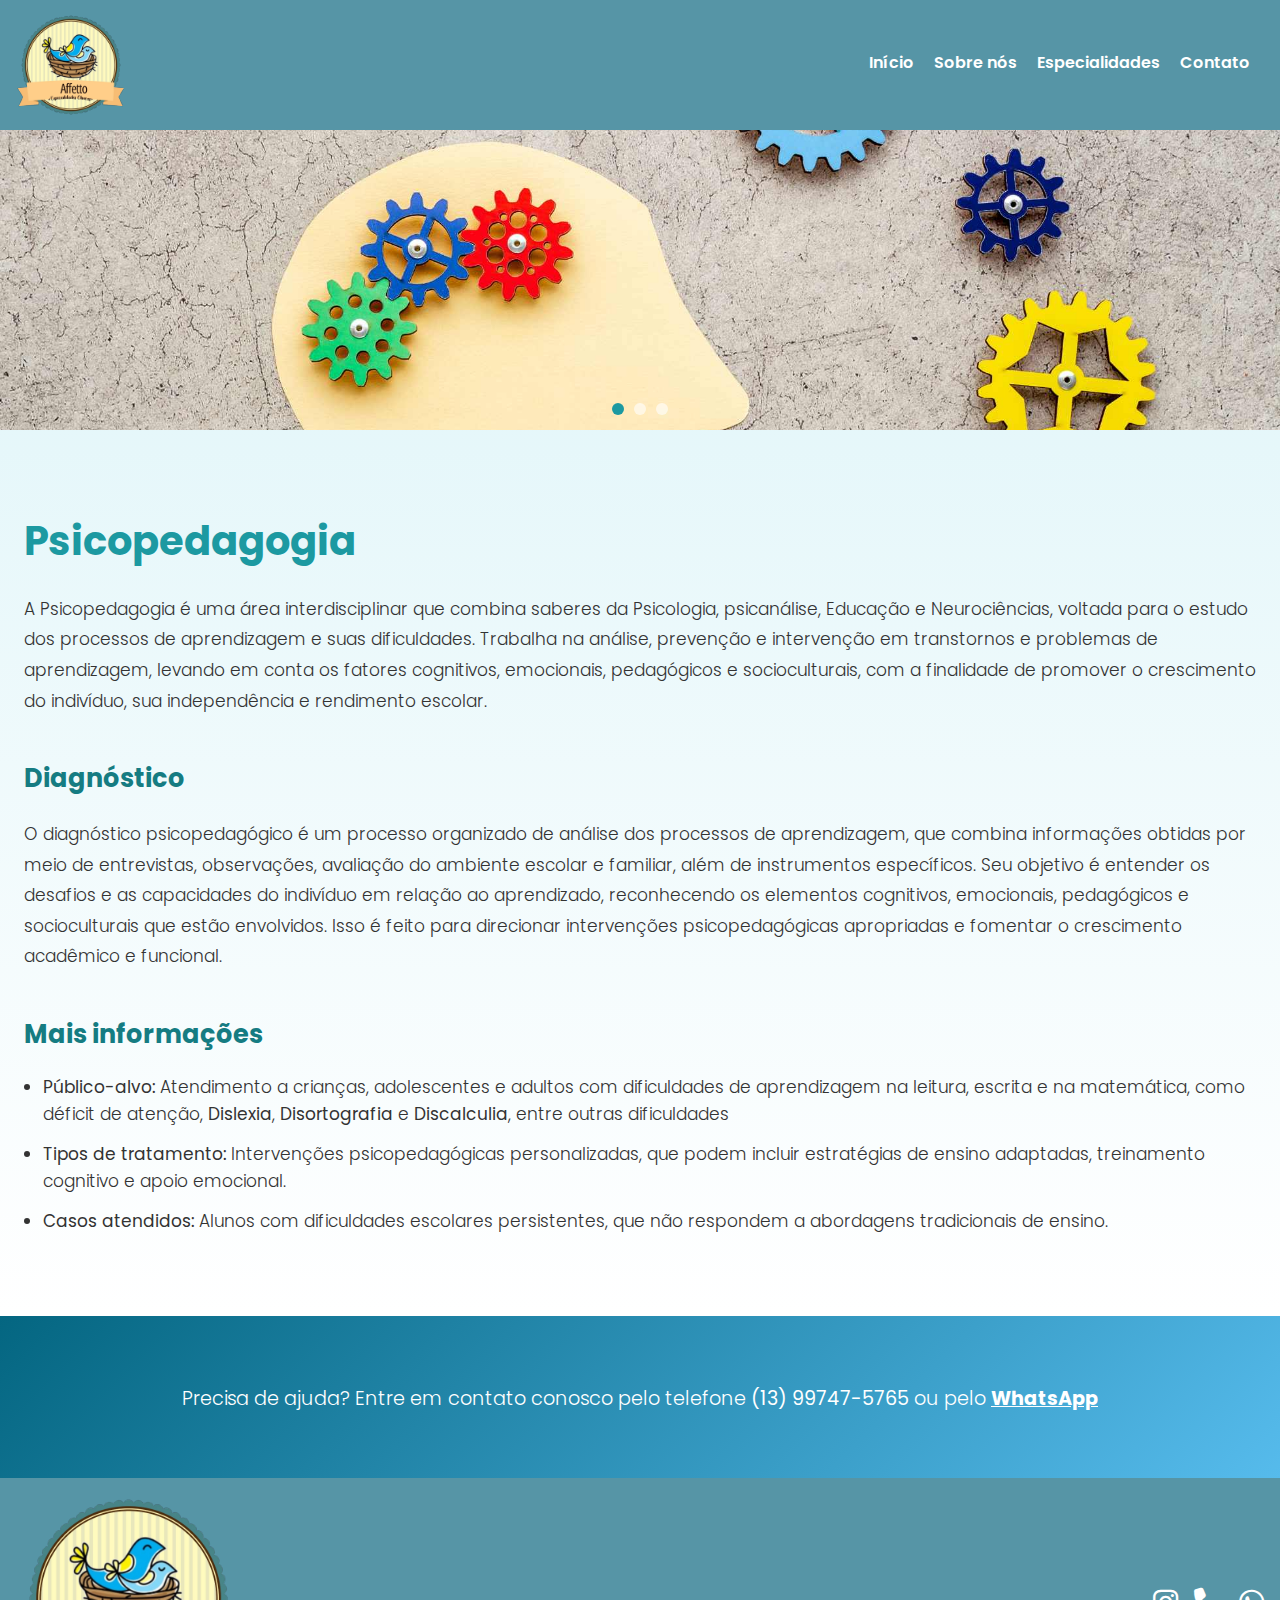
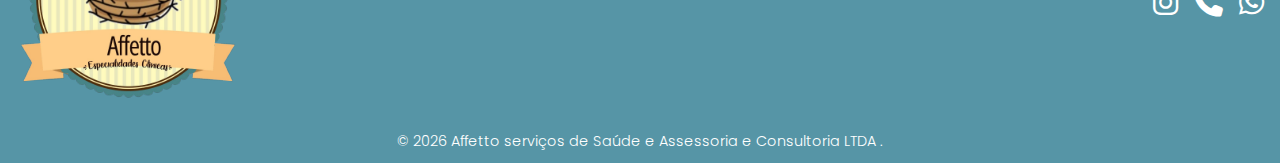
<file: Psicopedagogia.html>
<!DOCTYPE html>
<html lang="pt-BR">
<head>
  <meta charset="UTF-8">
  <meta name="viewport" content="width=device-width, initial-scale=1.0">
  <title>Affetto - Psicopedagogia</title>
  <link rel="stylesheet" href="assets/css/style.css">
  <link rel="stylesheet" href="assets/css/responsivo.css">
  <link rel="stylesheet" href="https://cdnjs.cloudflare.com/ajax/libs/font-awesome/6.4.0/css/all.min.css">
</head>
<body>

<header class="header">
  <div class="logo">
            <a href="#">
                <img src="assets/imagens/Affetto.svg" alt="Logo Clinica Affeto">
            </a>
  </div>

  <!-- MENU DESKTOP -->
  <nav class="nav-desktop">
    <ul class="menu">
      <li><a href="index.html">Início</a></li>
      <li><a href="sobre.html">Sobre nós</a></li>

      <li class="dropdown">
        <span class="dropdown-label">Especialidades</span>
        <ul class="dropdown-menu desktop-dropdown">
          <li><a href="Psicoterapia.html">Psicoterapia</a></li>
          <li><a href="Neuropsicologia.html">Neuropsicologia</a></li>
          <li><a href="Psicopedagogia.html">Psicopedagogia</a></li>
          <li><a href="DesenvolvimentoInfantil.html">Desenvolvimento Infantil</a></li>
          <li><a href="Orientação-prof-e-vocacional.html">Orientação Profissional</a></li>
        </ul>
      </li>

      <li><a href="contato.html">Contato</a></li>
    </ul>
  </nav>

  <!-- BOTÃO MOBILE -->
  <button class="menu-toggle" aria-label="Abrir menu">☰</button>
</header>

<!-- MENU MOBILE -->
<nav class="nav-mobile" id="navMobile">
  <button class="close-menu">✕</button>

  <ul>
    <li><a href="index.html">Início</a></li>
    <li><a href="sobre.html">Sobre nós</a></li>

    <li class="dropdown">
      <button class="dropdown-toggle">Especialidades</button>
      <ul class="dropdown-menu mobile-dropdown">
          <li><a href="Psicoterapia.html">Psicoterapia</a></li>
          <li><a href="Neuropsicologia.html">Neuropsicologia</a></li>
          <li><a href="Psicopedagogia.html">Psicopedagogia</a></li>
          <li><a href="DesenvolvimentoInfantil.html">Desenvolvimento Infantil</a></li>
          <li><a href="Orientação-prof-e-vocacional.html">Orientação Profissional</a></li>
      </ul>
    </li>

    <li><a href="contato.html">Contato</a></li>
  </ul>
</nav>

<div class="overlay" id="overlay"></div>

<section class="especialidade">

  <!-- CARROSSEL -->
  <div class="carousel" aria-label="Galeria de imagens da especialidade">
    <div class="carousel-track">
      <img src="assets/imagens/psipe1.jpg" alt="Imagem ilustrativa da especialidade 1">
      <img src="assets/imagens/psipe2.jpg" alt="Imagem ilustrativa da especialidade 2">
      <img src="assets/imagens/psipe3.jpg" alt="Imagem ilustrativa da especialidade 3">
    </div>

    <div class="carousel-dots" role="tablist">
      <button class="dot active" aria-label="Imagem 1"></button>
      <button class="dot" aria-label="Imagem 2"></button>
      <button class="dot" aria-label="Imagem 3"></button>
    </div>
  </div>

  <!-- CONTEÚDO -->
  <div class="especialidade-conteudo">

    <h1>Psicopedagogia</h1>

    <p class="introducao">
      A Psicopedagogia é uma área interdisciplinar que combina saberes da Psicologia, psicanálise, Educação e Neurociências, voltada para o estudo dos processos de aprendizagem e suas dificuldades. Trabalha na análise, prevenção e intervenção em transtornos e problemas de aprendizagem, levando em conta os fatores cognitivos, emocionais, pedagógicos e socioculturais, com a finalidade de promover o crescimento do indivíduo, sua independência e rendimento escolar.
    </p>

    <h2>Diagnóstico</h2>
    <p>
      O diagnóstico psicopedagógico é um processo organizado de análise dos processos de aprendizagem, que combina informações obtidas por meio de entrevistas, observações, avaliação do ambiente escolar e familiar, além de instrumentos específicos. Seu objetivo é entender os desafios e as capacidades do indivíduo em relação ao aprendizado, reconhecendo os elementos cognitivos, emocionais, pedagógicos e socioculturais que estão envolvidos. Isso é feito para direcionar intervenções psicopedagógicas apropriadas e fomentar o crescimento acadêmico e funcional.
    </p>

    <h2>Mais informações</h2>

    <ul class="info-lista">
      <li><strong>Público-alvo:</strong> Atendimento a crianças, adolescentes e adultos com dificuldades de aprendizagem na leitura, escrita e na matemática, como déficit de atenção, <strong>Dislexia</strong>, <strong>Disortografia</strong> e <strong>Discalculia</strong>, entre outras dificuldades</li>
      <li><strong>Tipos de tratamento:</strong> Intervenções psicopedagógicas personalizadas, que podem incluir estratégias de ensino adaptadas, treinamento cognitivo e apoio emocional.</li>
      <li><strong>Casos atendidos:</strong> Alunos com dificuldades escolares persistentes, que não respondem a abordagens tradicionais de ensino.</li>
    </ul>

  </div>

</section>

<section class="cta">
  <div class="cta-content">
    <p>
      Precisa de ajuda? Entre em contato conosco pelo telefone 
      <strong>(13) 99747-5765</strong> ou pelo
      <a href="https://wa.me/5513997475765" target="_blank">WhatsApp</a>
    </p>
  </div>
</section>

<!-- FOOTER -->
<footer class="footer">
  <div class="footer-container">
    <!-- Logo -->
    <div class="footer-logo">
      <img src="assets/imagens/Affetto.svg" alt="Logo da Affetto">
    </div>
    <!-- Ícones sociais -->
    <div class="footer-social">
      <a href="https://www.instagram.com/affettoemaria" target="_blank" rel="noopener noreferrer" aria-label="Abrir o perfil da (abre em nova aba)">
      <i class="fab fa-instagram" aria-hidden="true"></i>
      </a>
      <a href="tel:+5513997475765" aria-label="Ligar para">
      <i class="fas fa-phone" aria-hidden="true"></i>
      </a>
      <a href="https://wa.me/5513997475765" target="_blank" rel="noopener noreferrer" aria-label="Conversar com a  pelo WhatsApp (abre em nova aba)">
      <i class="fab fa-whatsapp" aria-hidden="true"></i>
      </a>
      </div>
    </div>
    <div class="footer-copy">
    <span>&copy; 2026 Affetto serviços de Saúde e Assessoria e Consultoria LTDA .</span>
    </div>
  
</footer>

<script src="assets/js/javascript.js"></script>
</body>
</html>
</file>
<file: assets/css/style.css>
@import url('https://fonts.googleapis.com/css2?family=Inter:ital,opsz,wght@0,14..32,100..900;1,14..32,100..900&family=Montserrat:ital,wght@0,100..900;1,100..900&family=Poppins:ital,wght@0,100;0,200;0,300;0,400;0,500;0,600;0,700;0,800;0,900;1,100;1,200;1,300;1,400;1,500;1,600;1,700;1,800;1,900&display=swap');


/* Layout base */
:root {
  --cor-principal: #5695a6; 
  --cor-profundidade: #046681;
  --cor-visual: #56bbec;
  --cor-secundaria: #f4f1bc; 
  --cor-detalhes: #edbe7c; 
  --cor-fontes: black;
  --cor-efeitos: rgb(255, 3, 45);
  --teal: #0f6d6a;
  --text: #0b3a44;
  --silver: linear-gradient(135deg,#f5f5f5,#e6e6e6,#ffffff);
  --teal-main: #1c6f7c;   
  --teal-light: #2f8b95;  
  --white: #ffffff;
}

html, body {
  width: 100%;
  overflow-x: hidden;
  margin: 0;
}

body {
  line-height: 1.6;
  font-family: 'Poppins', sans-serif;
  font-size: 17px;
  font-weight: 300;
  color: #333;
  line-height: 1.8;
}

p {
  margin-bottom: 1rem;
  font-family: 'Poppins', sans-serif;
  font-size: 17px;
  font-weight: 300;
  color: #333;
  line-height: 1.8;
}

/* HEADER */
.header {
  display: flex;
  align-items: center;
  justify-content: space-between;
  height: 130px;
  padding: 15px;
  padding-right: 30px;
  background: var(--cor-principal);
}

.logo img {
  width:70%;
  max-width: 10rem;
  height: auto;
  display: flex;
  justify-content: center;
  align-items: center;
  flex-shrink: 0;

}

/* MENU DESKTOP */
.nav-desktop ul {
  display: flex;
  gap: 20px;
  list-style: none;
  align-items: center;
  font-size: 1rem;
  font-weight: 600;
}

.nav-desktop  {
  position: relative;
  color: #fff;
  text-decoration: none;
  padding-bottom: 4px;
  transition: color 0.3s ease;
}

/* UNDERLINE NO HOVER */
.nav-desktop  a::after {
  content: "";
  position: absolute;
  left: 0;
  bottom: 0;
  width: 0;
  height: 2px;
  background-color: #ffffff;
  transition: width 0.3s ease;
}

.nav-desktop ul li a:hover::after {
  width: 100%;
}



.nav-desktop a,
.dropdown-label {
  color: var(--white);
  text-decoration: none;
  cursor: pointer;
  position: relative;
}

/* UNDERLINE AO CLICAR */
.nav-desktop a.active::after,
.dropdown-label.active::after {
  content: "";
  position: absolute;
  left: 0;
  bottom: 0;
  width: 100%;
  height: 2px;
  background: #fff;
}

/* DROPDOWN DESKTOP */
.dropdown {
  position: relative;
}

.dropdown-menu {
  list-style: none;
  display: none;
  position: absolute;
  top: 100%;
  left: 0;
  background: var(--cor-principal);
  border-radius: 8px;
  box-shadow: 0 8px 20px rgba(0,0,0,0.15);
  padding: 0;
  z-index: 1000;
}

.dropdown-menu a {
  color: #fff;
  display: block;
  padding: 10px 16px;
}


/* BOTÃO MOBILE */
.menu-toggle {
  display: none;
  
}

.nav-mobile {
  display: none;
}





/* DESKTOP */
.nav-desktop .desktop-dropdown {
  opacity: 0;
  visibility: hidden;
  position: absolute;
  top: 100%;
  left: 0;
  width: 300px;
}

.nav-desktop .dropdown:hover > .desktop-dropdown {
  opacity: 1;
  visibility: visible;
}

/* ITENS DO DROPDOWN */
.dropdown-menu li a {
  display: block;
  padding: 10px 16px;
  color: var(--cor-fontes);
  font-weight: 400;
  transition: background-color 0.2s ease, font-weight 0.2s ease;
}

/* HOVER */
.dropdown-menu li a:hover {
  background-color: var(--cor-secundaria); /* azul bem clarinho */
}

/* ITEM CLICADO (ativo) */
.dropdown-menu li a.active {
  font-weight: 700;
}


/* MOBILE */
nav .nav-mobile .mobile-dropdown {
  display: none;
}

.nav-mobile .dropdown.open > .mobile-dropdown {
  display: none;
}


/* DROPDOWN MOBILE */
.nav-mobile .dropdown-menu {
  display: none;
}

.nav-desktop .dropdown:hover > .dropdown-menu {
  display: block;
}

/* OVERLAY */
.overlay {
  position: fixed;
  inset: 0;
  background: rgba(0,0,0,0.5);
  display: none;
  z-index: 1000;
}

.nav-mobile.open {
  right: 0;
}

.overlay.show {
  display: none;
}


.hero {
  position: relative;
  overflow: hidden;
  padding: 30px 20px;
  text-align: center;
}

/* container das imagens */
.hero-images{
  position:absolute;
  width: 100%;
  inset:0;
  background-color: rgba(179, 231, 240, 0.6);
  display:flex;
  gap:10px; /* separação entre imagens */
  padding:10px; /* espaço nas bordas */
  z-index:0;
}

.hero-images img{
  width:33.33%;
  height:100%;
  object-fit:cover;
  filter:blur(2px);
  opacity:1;
  border-radius:14px;
  box-shadow:0 8px 25px rgba(0,0,0,0.15);
}


/* conteúdo acima */
.hero h1,
.hero p,
.hero .box-main,
.hero .hero-features{
  position: relative;
  z-index: 2;
  text-shadow: 0px 2px 6px rgba(0,0,0,0.4);
  font-family: 'Poppins', sans-serif;
}

.hero::before{
content:"";
position:absolute;
top:0;
left:0;
width:100%;
height:100%;
background:rgba(245, 245, 245, 0.3);
z-index:1;
}



.box-main{
  display:flex;
  justify-content:center;
  gap:20px;
  flex-wrap:wrap;

}


.hero h1{
  font-size:2rem;
  font-weight:600;
  color:var(--cor-profundidade);
  margin-bottom:1rem;
  opacity:0;
  animation:fadeUp 1s forwards;
}

.hero p{
  font-size:1.2rem;
  max-width:800px;
  font-weight: 600;
  margin:auto;
  color:#ffffff;
  margin-bottom:2rem;
  opacity:0;
animation:fadeUp 1s 0.3s forwards;
}



.btn{
opacity:0;
animation:fadeUp 1s 0.6s forwards;
}



.box-main{
  display:flex;
  justify-content:center;
  gap:20px;
  flex-wrap:wrap;
}

.btn{
  padding:7px 10px;
  border-radius:8px;
  background:var(--cor-profundidade);
  color:white;
  text-decoration:none;
  font-weight:400;
  font-size: 1rem;
  transition: all .3s ease;
  box-shadow:0 4px 12px rgba(0,0,0,0.1);
}

.btn:hover{
  transform:translateY(-3px);
  box-shadow:0 8px 20px rgba(0,0,0,0.15);
  background:#1c6f7a;
}

.container-about {
  background: linear-gradient(
    180deg,
    rgba(179, 231, 240, 0.6),
    #ffffff
  );
  padding: 1.5rem 0.8rem;
}

.cards {
  display: grid;
  grid-template-columns: repeat(auto-fit, minmax(250px,1fr));
  gap: 10px;
  padding: 0.5rem;
}

/* SEÇÃO */

.pilares-clinica{
  background:rgba(179, 231, 240, 0.6);
  padding:2rem;
}

/* CONTAINER */

.pilares-container{
  max-width:1900px;
  margin:0 auto;
  display:flex;
  justify-content:center;
  gap:40px;
  flex-wrap:wrap;
}

/* CARD */

.pilar-card{
  max-width:350px;
  width:100%;
  padding:2rem;
  text-align:center;

  background:rgba(255,255,255,0.25);
  backdrop-filter:blur(6px);

  border:1px solid rgba(255,255,255,0.6);
  border-radius:14px;

  transition:all .35s ease;

  animation:fadeUp 0.8s ease;
}

/* HOVER */

.pilar-card:hover{
  transform:translateY(-8px);
  box-shadow:0 15px 35px rgba(0,0,0,0.12);
  border-color:#1c99a1;
}

/* TITULO */

.pilar-card h3{
  font-size:1.4rem;
  color:#1c99a1;
  margin-bottom:10px;
}

/* TEXTO */

.pilar-card p{
  font-size:1.05rem;
  line-height:1.6;
  color:#444;
}

/* ANIMAÇÃO */

@keyframes fadeUp{

  from{
    opacity:0;
    transform:translateY(30px);
  }

  to{
    opacity:1;
    transform:translateY(0);
  }

}

@media (max-width:900px){

  .pilares-container{
    flex-direction:column;
    align-items:center;
  }

}

.page {
  min-height: 100vh;
  display: flex;
  flex-direction: column;
}

/* O main cresce e empurra o footer */
.main {
  flex: 1;
}


.about{
  max-width:900px;
  margin:auto;
  background:white;
  padding:50px;
  border-radius:12px;
  box-shadow:0 10px 30px rgba(0,0,0,0.08);
  animation: fadeUp 1.2s ease;
}

.about h2{
  font-size:2.2rem;
  margin-bottom:20px;
  color:var(--cor-profundidade);
}

.about p{
  font-size:1.2rem;
  line-height:1.8;
  color:#555;
}

/* SEÇÃO */

.citacao-psicologia{
  padding: 1.5rem;
  text-align:center;
  background:linear-gradient(180deg,#ffffff,#f7fbfc);
}

/* CONTAINER */

.citacao-container{
  max-width:900px;
  margin:0 auto;
  position:relative;
}

/* TEXTO DA FRASE */

.citacao-texto{
  font-family:'Playfair Display', cursive;
  font-size:2rem;
  font-style:italic;
  line-height:1.6;
  color:#444;
  margin-bottom:1.5rem;
}

/* AUTOR */

.citacao-autor{
  font-size:1.1rem;
  color:#1c99a1;
  font-weight:500;
}

/* LINHAS DECORATIVAS */



.servicos {
  padding: 0 1.5rem 4rem;
  max-width: 1500px;
  margin: 0 auto;
}

.servicos h2 {
  font-size: 2.5rem;
  color: var(--cor-profundidade);
  margin: 0.8rem 0 0;
}

/* GRID */
.cards {
  display: grid;
  grid-template-columns: repeat(auto-fit, minmax(220px, 1fr));
  gap: 24px;
}

/* LINK */
.card-link {
  text-decoration: none;
  color: inherit;
}

/* CARD */
.card {
  background: #fff;
  border-radius: 16px;
  padding: 1.5rem;
  text-align: center;
  height: 100%;
  box-shadow: 0 8px 20px rgba(0,0,0,0.08);
  transition: transform 0.3s ease, box-shadow 0.3s ease;
}



/* IMAGEM */
.card img {
  width: 100%;
  height: 140px;
  object-fit: cover;
  border-radius: 12px;
  margin-bottom: 1rem;
}

/* TEXTO */
.card h3 {
  font-size: 1.4rem;
  margin-bottom: 0.8rem;
  color: #333;
}

.card-desc {
  font-size: 1.2rem;
  color: #555;
}

/* BOTÃO */
.btn-small {
  display: inline-block;
  padding: 8px 18px;
  border-radius: 20px;
  background: #1c99a1;
  color: #fff;
  font-size: 0.9rem;
  font-weight: 600;
}


.cta {
  width: 100%;
  padding: 3rem 1rem;
  background: linear-gradient(135deg, #046681, #56bbec);
  display: flex;
  justify-content: center;
  align-items: center;
}

.cta-content {
  max-width: 1200px;
  text-align: center;
}

.cta p {
  color: #fff;
  font-size: 1.2rem;
  line-height: 1.6;
}

.cta a {
  color: #fff;
  font-weight: bold;
  text-decoration: underline;
  transition: opacity 0.3s ease;
}

.cta a:hover {
  opacity: 0.8;
}



/* FOOTER */
.footer {
  background-color: var(--cor-principal);
  padding: 0.5rem 1rem;
  display: flex;
  flex-direction: column; /* Mantém o copy embaixo */
  align-items: center;
  
}

.footer-container {
  width: 100%;
  display: flex;
  justify-content: space-between;
  align-items: center;
  flex-wrap: nowrap;
}

.footer-logo img {
  width: 25vh;
}

.footer-social {
  display: flex;
  gap: 1rem;
}

.footer-social a {
  font-size: 1.8rem;
  color: var(--white);
  transition: color 0.3s;
}

.footer-social a:hover,
.footer-social a:focus {
  color: var(--cor-secundaria);
  outline: none;
}

.footer-copy {
  width: 100%;
  text-align: center;
  font-size: 0.9rem;
  color: var(--white);
  margin-top: 0.5rem;
}


/* PAGINA SOBRE */

.sobre {
  padding: 5rem 1.5rem;
  background: linear-gradient(
    180deg,
    rgba(179, 231, 240, 0.6),
    #ffffff
  );
}

.sobre-container {
  max-width: 1200px;
  margin: 0 auto;
  display: grid;
  grid-template-columns: 1fr 1fr;
  gap: 3rem;
  align-items: start;
}

/* IMAGEM */
.sobre-imagem img {
  width: 100%;
  height: auto;
  border-radius: 20px;
  box-shadow: 0 15px 40px rgba(0,0,0,0.12);
}

/* TEXTO */
.sobre-conteudo h2 {
  font-size: 2.2rem;
  color: #1c99a1;
  margin-bottom: 1.5rem;
  font-family: 'Poppins', sans-serif;
}

.sobre-conteudo p {
  font-family: 'Poppins', sans-serif;
  font-size: 17px;
  font-weight: 400;
  color: #333;
  line-height: 1.8;
  text-align: center;
  color: #444;
  margin-bottom: 1.2rem;
}

/* ESPECIALIDADES */
.especialidades {
  list-style: none;
  cursor: pointer;
  padding: 10px 15px;
  margin: 2rem 0;
  display: grid;
  grid-template-columns: repeat(auto-fit, minmax(220px, 1fr));
  gap: 20px;
}

.especialidades li a{
  background: #f2f9fb;
  padding: 10px 14px;
  border-radius: 10px;
  font-size: 0.95rem;
  color: #333;
  text-decoration: none;
}

.titulo-responsavel{
  margin-top:2rem;
  margin-bottom:0.6rem;
  font-size:0.9rem;
  letter-spacing:1px;
  text-transform:uppercase;
  color:#888;
}

/* CARD RESPONSÁVEL */

.responsavel-card{
  width: 800px;
  display:flex;
  align-items:center;
  gap:20px;
  margin-top:2rem;
  padding:1.2rem;


  box-shadow:0 10px 25px rgba(0,0,0,0.08);
}

/* FOTO */

.responsavel-card img{
  width:300px;
  height:300px;
  object-fit:cover;
  border:3px solid #1c99a1;
}

/* BOTÃO */
.btn-sobre {
  display: inline-block;
  margin-top: 1rem;
  padding: 12px 30px;
  background: #1c99a1;
  color: #fff;
  text-decoration: none;
  border-radius: 30px;
  font-weight: 600;
  transition: background 0.3s ease, transform 0.2s ease;
}

.btn-sobre:hover,
.btn-sobre:focus {
  background: #157c82;
  transform: translateY(-2px);
}



/* CONTATO */

* {
  box-sizing: border-box;
}

body {
  margin: 0;
  font-family: 'Poppins', sans-serif;
  color: #333;
}

.contato {
  background: linear-gradient(
    180deg,
    rgba(179, 231, 240, 0.6),
    #ffffff
  );
}

/* HEADER */
.contato-header {
  text-align: center;
  padding:1.5rem 2rem;
}

.contato-header h1 {
  font-size: 2.4rem;
  color: #1c99a1;
  margin-bottom: 1rem;
}

.contato-header p {
  max-width: 1500px;
  margin: 0 auto;
}

/* CONTEÚDO */
/* CONTAINER */

.contato-conteudo{
max-width:500px;
margin:0 auto;
padding:3rem 1.5rem;
text-align:center;
}

/* TITULO */

.contato-info h2{
font-size:2rem;
color:#1c99a1;
margin-bottom:2rem;
}

/* LISTA */

.contato-info ul{
list-style:none;
padding:0;
margin-bottom:3rem;
}

.contato-info li{
font-size:1.25rem;
margin-bottom:1.5rem;
line-height:1.6;
}

.contato-info strong{
color:#1c99a1;
}

/* LINKS */

.contato-info a{
color:#1c99a1;
text-decoration:none;
font-weight:600;
}

.contato-info a:hover{
text-decoration:underline;
}

/* CARD RESPONSÁVEL */


.responsavel img{
width:500px;
border-radius:10px;
margin-bottom:1rem;
}

.responsavel h3{
font-size:1.4rem;
color:#1c99a1;
margin-bottom:0.4rem;
}

.responsavel p{
font-size:1.05rem;
line-height:1.5;
color:#555;
}




/* PAGINAS DE ESPECIALIDADES  */

.especialidade {
  width: 100%;
  background: linear-gradient(
    180deg,
    rgba(179, 231, 240, 0.45),
    #ffffff
  );
}

/* CARROSSEL */
.carousel {
  position: relative;
  width: 100%;
  height: 300px;
  overflow: hidden;
}

.carousel-track {
  display: flex;
  height: 100%;
  transition: transform 0.6s ease-in-out;
}

.carousel-track img {
  width: 100%;
  height: 100%;
  object-fit: cover;
  flex-shrink: 0;
}

/* DOTS */
.carousel-dots {
  position: absolute;
  bottom: 15px;
  left: 50%;
  transform: translateX(-50%);
  display: flex;
  gap: 10px;
}

.dot {
  width: 12px;
  height: 12px;
  border-radius: 50%;
  border: none;
  background: rgba(255,255,255,0.6);
  cursor: pointer;
}

.dot.active {
  background: #1c99a1;
}

/* CONTEÚDO */
.especialidade-conteudo {
  max-width: 1500px;
  margin: 0 auto;
  padding: 3rem 1.5rem 4rem;
}

.especialidade-conteudo h1 {
  font-size: 2.5rem;
  color: #1c99a1;
  margin-bottom: 1rem;
  font-family: 'Poppins', sans-serif;
}

.especialidade-conteudo h2 {
  margin-top: 2.5rem;
  margin-bottom: 0.8rem;
  color: #157c82;
  font-family: 'Poppins', sans-serif;
}

.especialidade-conteudo p {
  line-height: 1.8;

}

.introducao {
  margin-bottom: 2rem;
}

/* LISTA */
.info-lista {
  margin-top: 1rem;
  padding-left: 1.2rem;

}

.info-lista li {
  margin-bottom: 0.8rem;
  line-height: 1.6;
}

@keyframes fadeUp{

  from{
    opacity:0;
    transform:translateY(30px);
  }

  to{
    opacity:1;
    transform:translateY(0);
  }

}
</file>
<file: assets/css/responsivo.css>
/* MOBILE */
@media (max-width: 768px) {
.nav-desktop {
    display: none;
  }

  /* MENU MOBILE */
.nav-mobile {
  display: flex;
  position: fixed;
  top: 0;
  right: -100%;
  width: 280px;
  height: 100vh;
  background: #1c99a1;
  padding: 20px;
  transition: right 0.3s ease;
  z-index: 1001;
}

.nav-mobile a, .drowpdown-toggle {
  color: var(--white);
  text-decoration: none;
  cursor: pointer;
  padding-bottom: 4px;
  font-size: 1.1rem;
  font-style: normal;
}

.nav-mobile ul li {
  background: none;
  list-style: none;
}

.nav-mobile a {
  color: #fff;
  display: block;
  padding: 12px 0;
  text-decoration: none;
}

/* BOTÃO MOBILE */
.menu-toggle {
  display: flex;
  font-size: 28px;
  background: none;
  border: none;
  color: #fff;
  cursor: pointer;
}

button, .dropdown-toggle {
  outline: none;
  color:#fff;
  border: none;
  background: none;
  cursor: pointer;
  font-size: 1.1rem;
  padding: 0;
}

.close-menu {
  align-self: start;
  font-size: 28px;
  background: none;
  border: none;
  color: #fff;
  cursor: pointer;
  top: 0;
}

.overlay.show {
  display: block;
}

.nav-mobile .dropdown.open > .mobile-dropdown {
  display: block;
}

.logo img {
    width: 8rem; 
    padding-bottom: 0;
    margin: 0;
    padding: 0;
  }

  .dropdown:hover .dropdown-menu {
    display: block;
  }


 .box-main {
    width: 100%;
    display: flex;
    gap: 5px;
   flex-direction: column;
}

/* MOBILE SLIDER */

.hero {
  padding: 10px;
}

.hero-images{
  position:absolute;
  inset:0;
  width:100%;
  height:100%;
  padding:0;
  overflow:hidden;
}

/* todas as imagens ocupam o fundo */

.hero-images .slide{
  position:absolute;
  width:100%;
  height:100%;
  object-fit:cover;
  border-radius:0;
  box-shadow:none;

  opacity:0;
  transition:opacity 2s ease;
}

/* imagem ativa */

.hero-images .slide.active{
  opacity:1;
}

.btn {
    padding: 0.5rem 1rem;
    font-size: 1rem;
  }



.hero h1 {
    font-size: 1.5rem;
  }

  .hero p {
    font-size: 1rem;
  }

.about h2 {
    font-size: 1.8rem;
  }

  .about p {
    font-size: 1rem;
  }

.card-link:hover .card {
    transform: translateY(-10px);
    box-shadow: 0 18px 40px rgba(0,0,0,0.15);
  }

 .pilares-clinica{
  padding:0.5rem;
}



.card-desc {
    font-size: 1rem;
  }

  .pilares-container{
  max-width:300px;
  gap:10px;
}

.pilar-card{
  max-width:400px;
  padding:0;
}

.pilar-card h3 {
    font-size: 1.2rem;
    margin-bottom: 0.5rem;
  }


.about {
    padding: 1em;
  }

.about h2 {
    margin-bottom: 0.2rem;
    font-size: 1.5rem;
  } 

  .cards {
    padding: 1rem;
    gap: 5px;
  }

  .card {
    padding: 0.5rem;
  }

  .card h3 {
    font-size: 1rem;
    margin: 0;
  }

.card img {
    width: 200px;
    height: 100px;
  }

.servicos {
    padding: 1em;
  
}

.servicos h2 {
    font-size: 1.5rem;
  }
  
.cta {
    padding: 0.5rem;
  }

.cta p {
    font-size: 1rem;
  }

.especialidade-conteudo p {
    font-size: 1rem;
  }

.info-lista li {
   font-size: 1rem;
}

.sobre {
    padding: 1em;
  }

  .responsavel img {
    width: 80%;
    
  }

.footer-container{
  justify-content: center;
}

/* sobre */

 .sobre-container {
    grid-template-columns: 1fr;
    text-align: center;
  }

  .especialidades {
    grid-template-columns: 1fr;
  }

  
.especialidade-conteudo {
    max-width: 900px;
    margin: 0 auto;
    padding: 0.1rem 1rem 1rem;
}

/* contato */

.contato-conteudo {
    grid-template-columns: 1fr;
  }

  .contato-form button {
    width: 100%;
    text-align: center;
  }

/* especialidades */

.carousel {
    height: 100px;
  }

  .especialidade-conteudo h1 {
    font-size: 2rem;
  }


.footer {
    font-size: 0.9rem;
    padding: 16px;
  }

.footer p {
    margin: 8px 0;
  }
}
</file>
